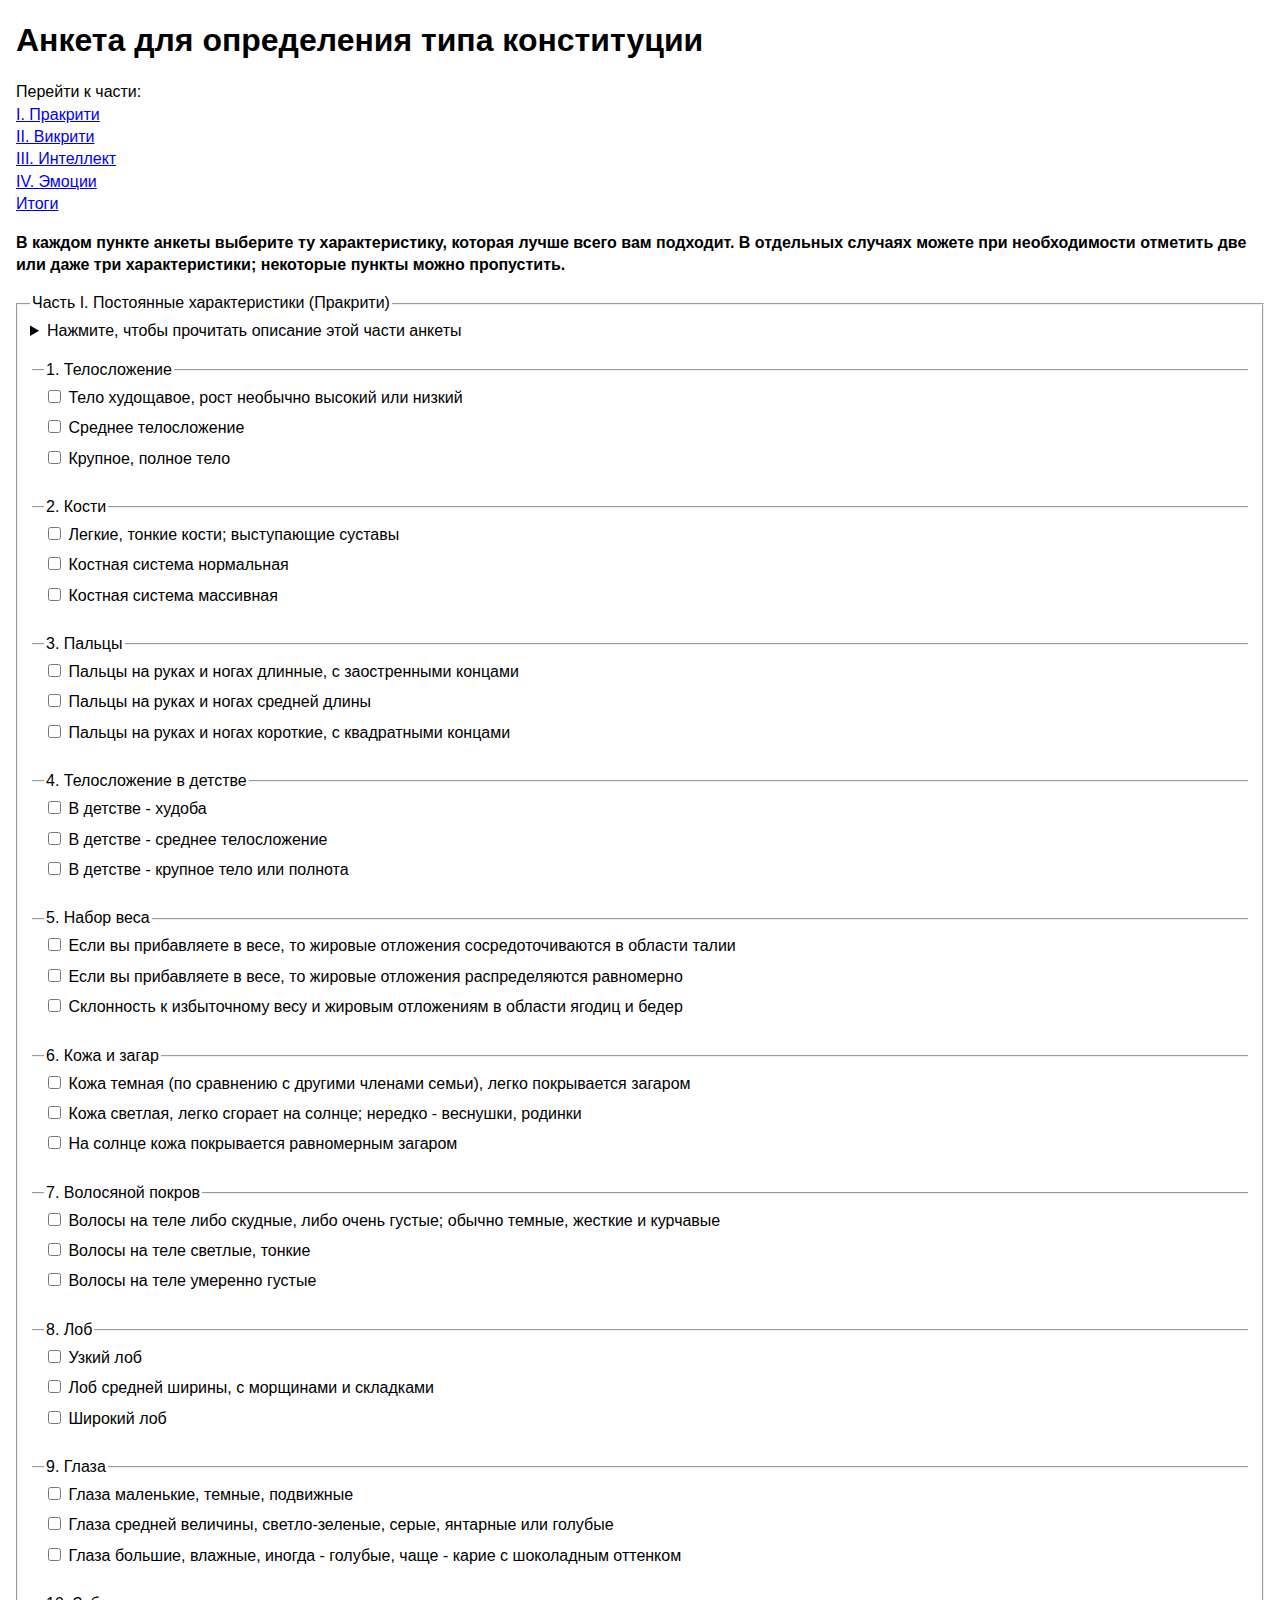
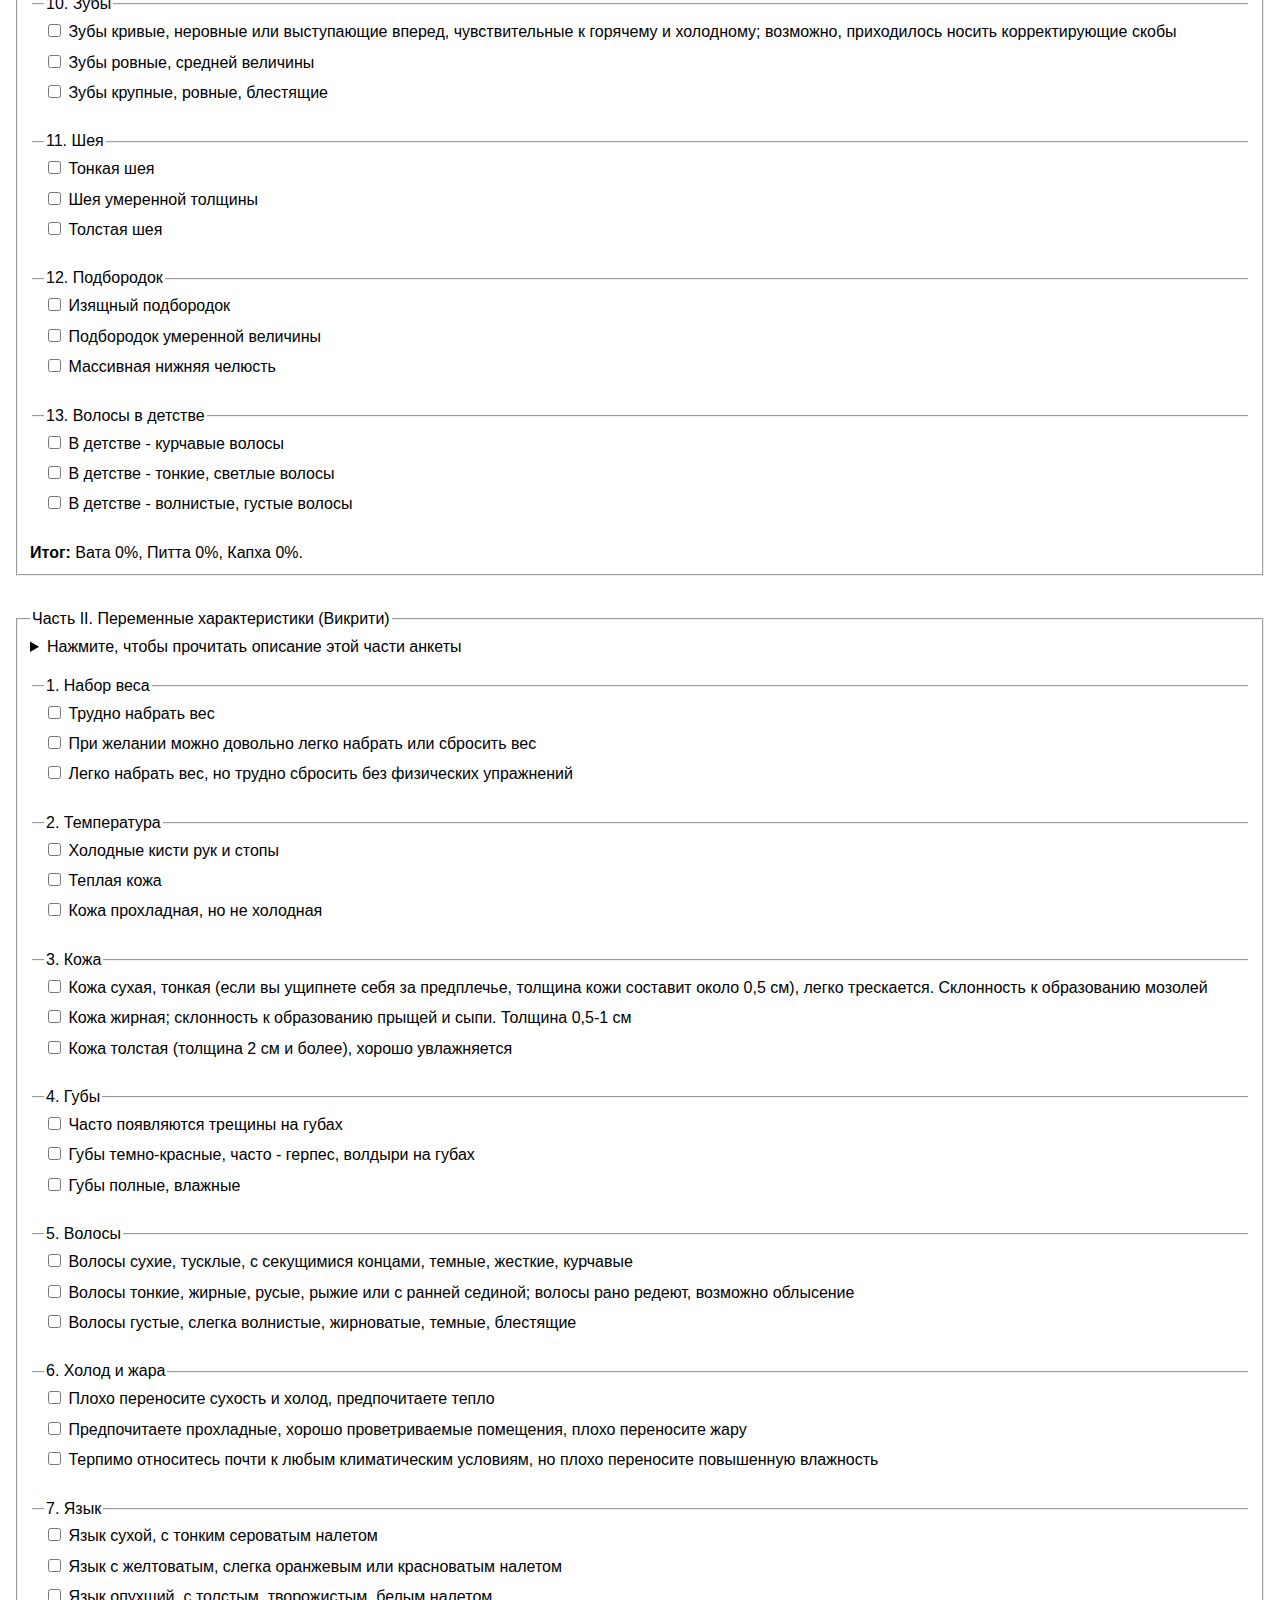
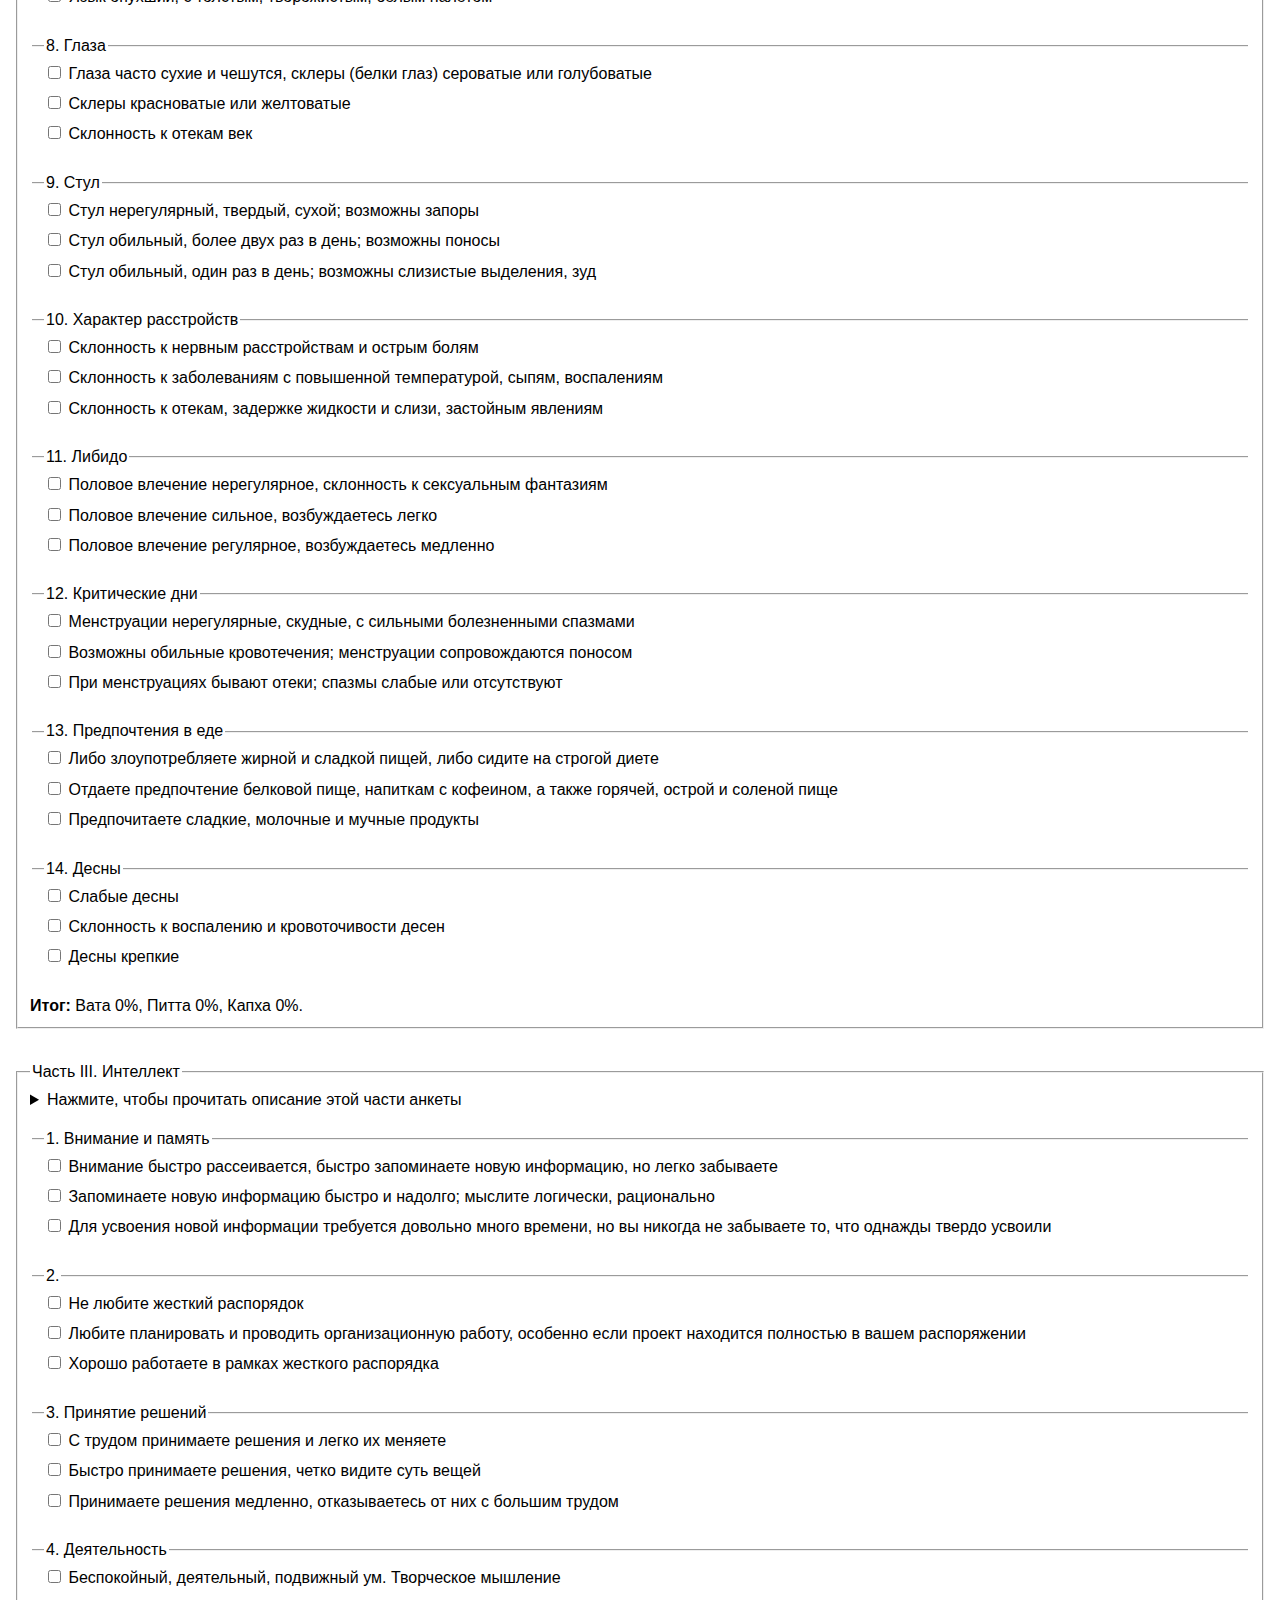
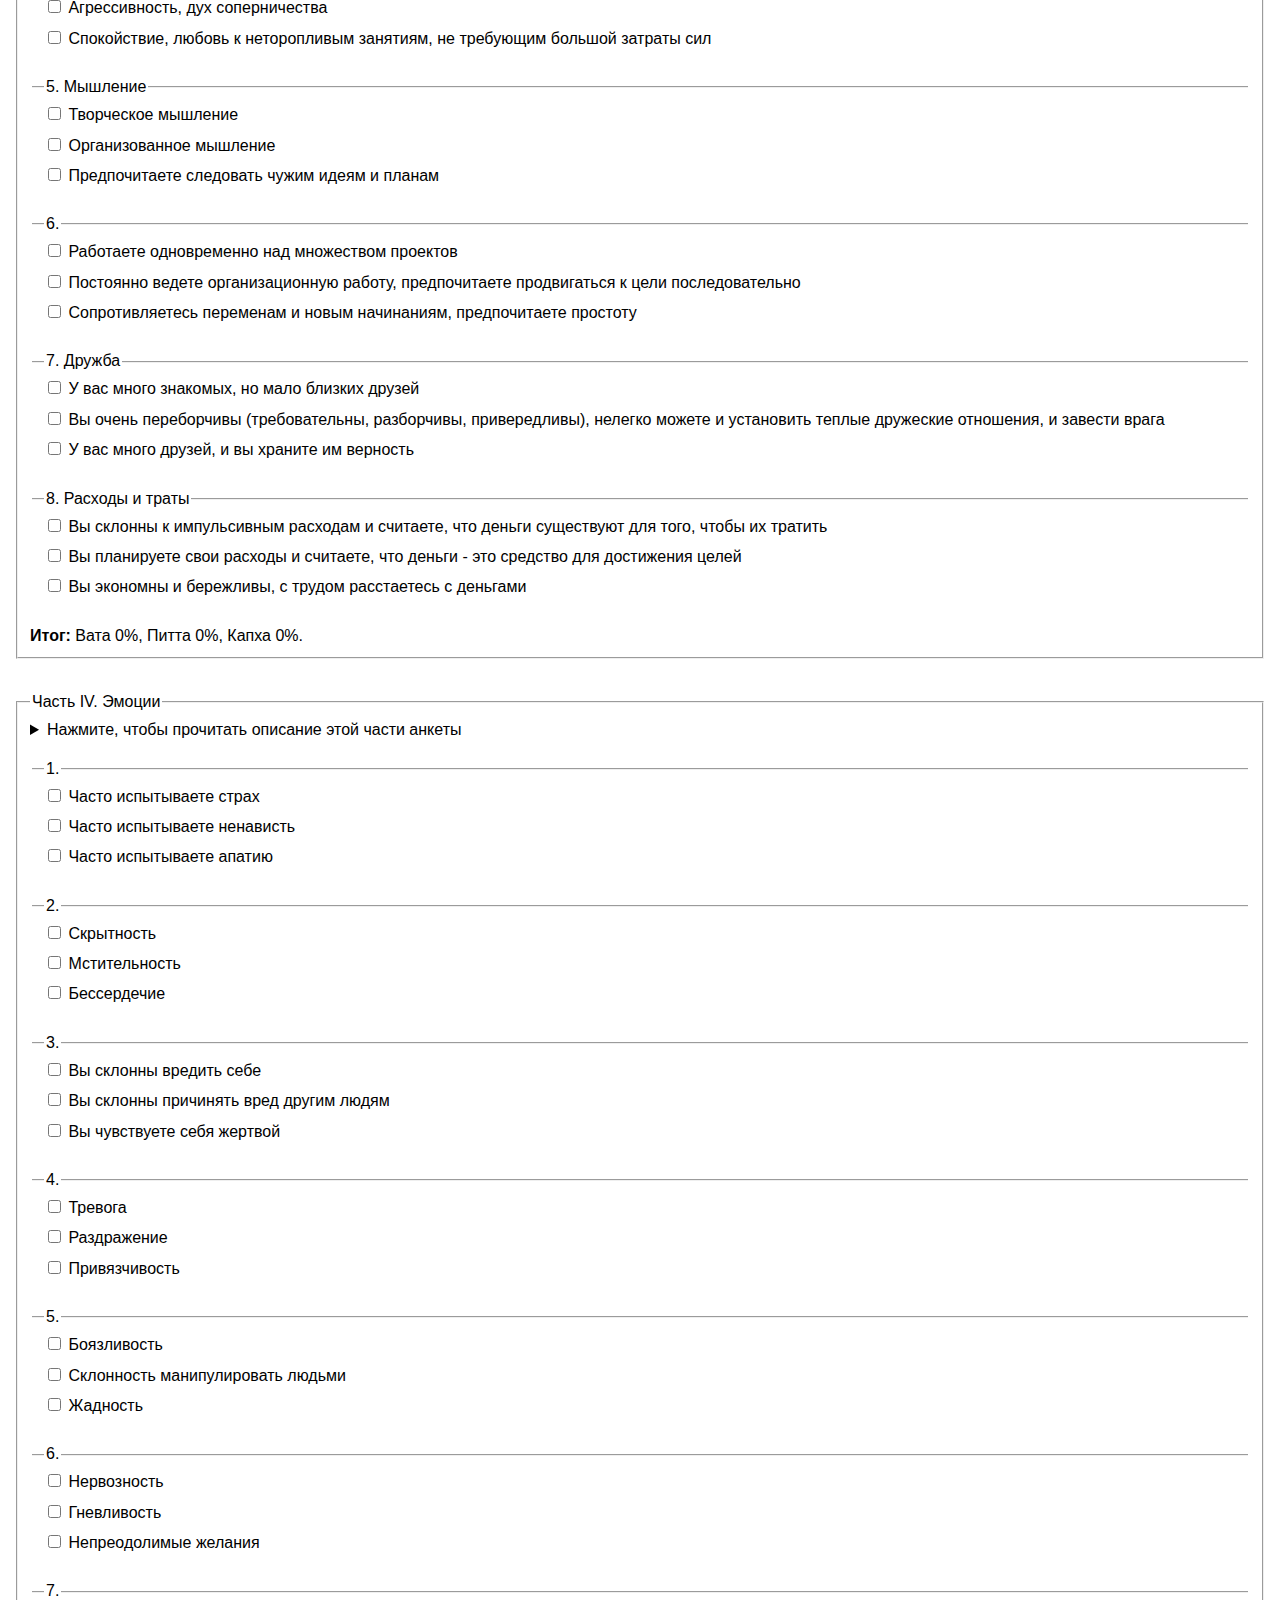
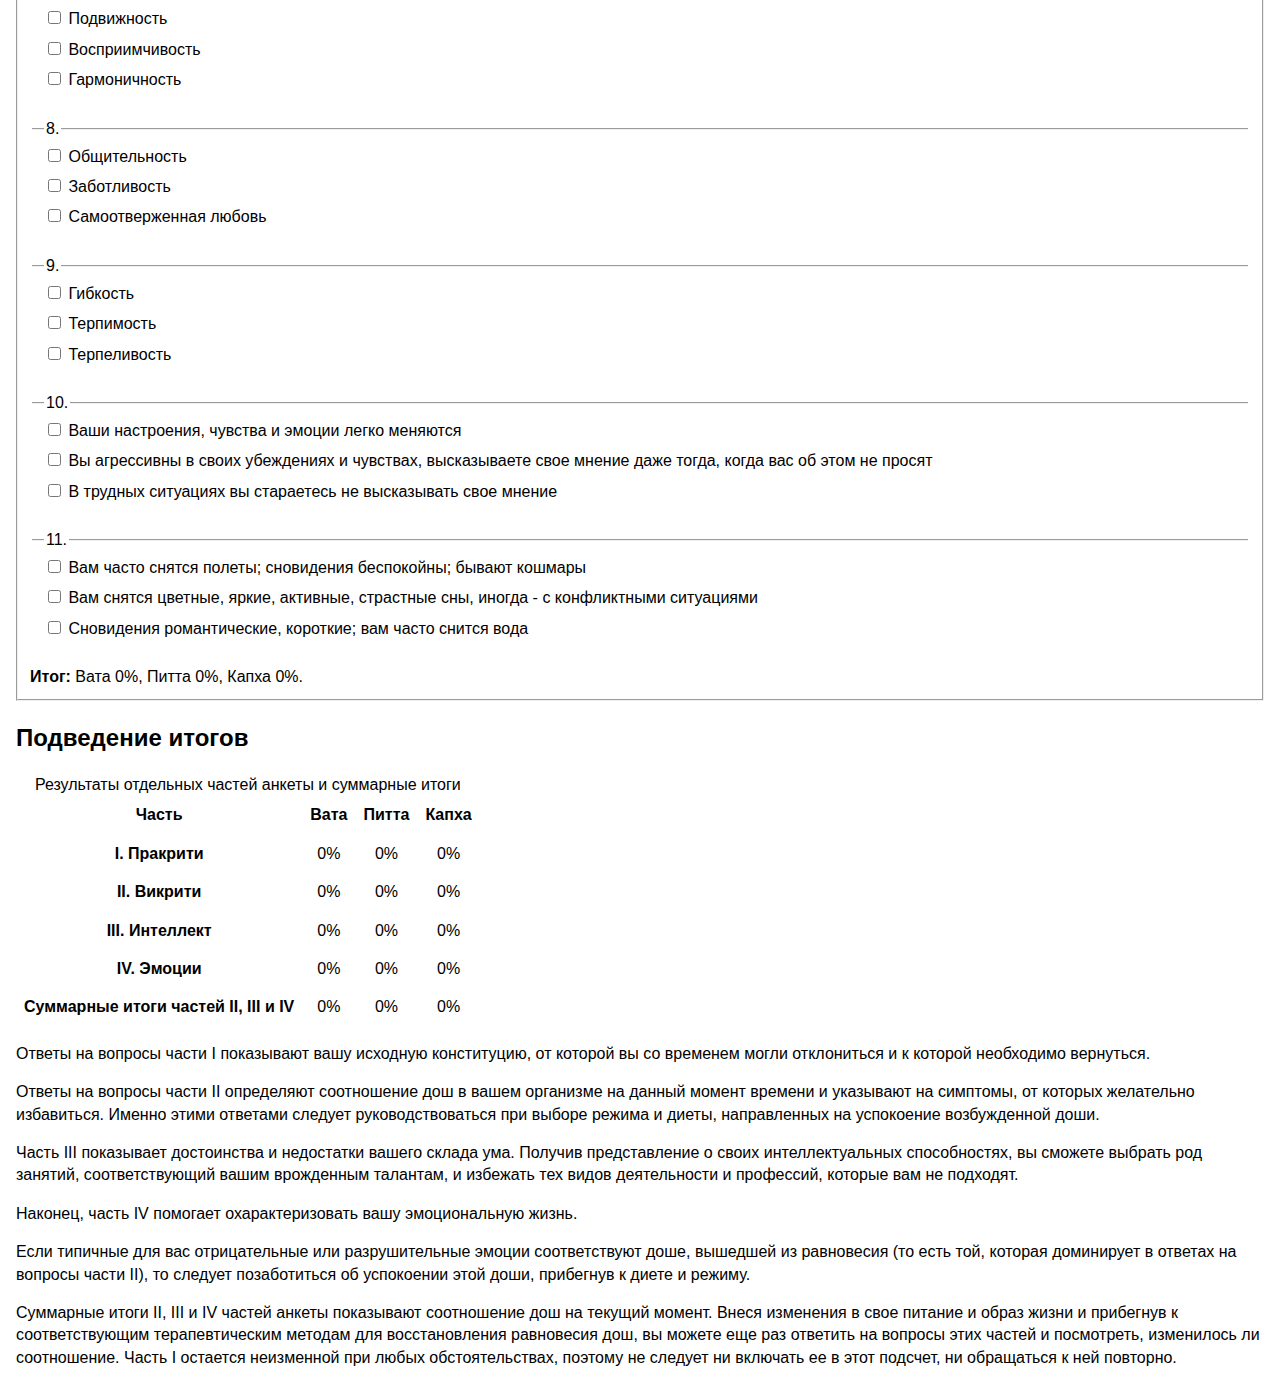
<file: index.html>
<!DOCTYPE html>
<html lang="ru">

<head>
  <meta charset="UTF-8">
  <meta http-equiv="X-UA-Compatible" content="IE=edge">
  <meta name="viewport" content="width=device-width, initial-scale=1.0">
  <title>Анкета для определения типа конституции</title>
  <link rel="stylesheet" href="styles.css?edit=2022-08-18_17-34">
  <script defer src="results-calculator.js?edit=2022-08-18_17-47"></script>
</head>

<body>
  <h1>Анкета для определения типа конституции</h1>
  <nav>
    Перейти к части:
    <ul>
      <li><a href="#prakriti">I. Пракрити</a></li>
      <li><a href="#vikriti">II. Викрити</a></li>
      <li><a href="#intelligence">III. Интеллект</a></li>
      <li><a href="#emotions">IV. Эмоции</a></li>
      <li><a href="#results">Итоги</a></li>
    </ul>
  </nav>
  <p>
    <strong>
      В каждом пункте анкеты выберите ту характеристику, которая лучше всего вам подходит.
      В отдельных случаях можете при необходимости отметить две или даже три характеристики;
      некоторые пункты можно пропустить.
    </strong>
  </p>
  <form action="" method="post">
    <fieldset id="prakriti">
      <legend>Часть I. Постоянные характеристики (Пракрити)</legend>
      <details>
        <summary>Нажмите, чтобы прочитать описание этой части анкеты</summary>
        <p>
          Характеристики, которые включены в эту часть анкеты, описывают ваш врожденный тип
          метаболизма. Это понятие включает в себя и ваше телосложение, и то, как вы
          воспринимаете окружающий мир.
        </p>
        <p>
          Разумеется, под влиянием перемен в образе жизни, питании, климатических условиях и так
          далее тип метаболизма будет меняться, однако эти изменения поставят под угрозу ваше
          здоровье и иммунитет.
        </p>
        <p>
          Ответив на вопросы, вы выясните, к какому именно из десяти типов соотношений дош вы относитесь. Эта
          изначальная пропорция дош — основа вашего здоровья.
        </p>
      </details>
      <ul>
        <li>
          <fieldset>
            <legend>1. Телосложение</legend>
            <ul>
              <li><label><input type="checkbox" name="pr-q1-vata"> Тело худощавое, рост необычно высокий или низкий</label></li>
              <li><label><input type="checkbox" name="pr-q1-pitta"> Среднее телосложение</label></li>
              <li><label><input type="checkbox" name="pr-q1-kapha"> Крупное, полное тело</label></li>
            </ul>
          </fieldset>
        </li>
        <li>
          <fieldset>
            <legend>2. Кости</legend>
            <ul>
              <li><label><input type="checkbox" name="pr-q2-vata"> Легкие, тонкие кости; выступающие суставы</label></li>
              <li><label><input type="checkbox" name="pr-q2-pitta"> Костная система нормальная</label></li>
              <li><label><input type="checkbox" name="pr-q2-kapha"> Костная система массивная</label></li>
            </ul>
          </fieldset>
        </li>
        <li>
          <fieldset>
            <legend>3. Пальцы</legend>
            <ul>
              <li><label><input type="checkbox" name="pr-q3-vata"> Пальцы на руках и ногах длинные, с заостренными концами</label></li>
              <li><label><input type="checkbox" name="pr-q3-pitta"> Пальцы на руках и ногах средней длины</label></li>
              <li><label><input type="checkbox" name="pr-q3-kapha"> Пальцы на руках и ногах короткие, с квадратными
                  концами</label></li>
            </ul>
          </fieldset>
        </li>
        <li>
          <fieldset>
            <legend>4. Телосложение в детстве</legend>
            <ul>
              <li><label><input type="checkbox" name="pr-q4-vata"> В детстве - худоба</label></li>
              <li><label><input type="checkbox" name="pr-q4-pitta"> В детстве - среднее телосложение</label></li>
              <li><label><input type="checkbox" name="pr-q4-kapha"> В детстве - крупное тело или полнота</label></li>
            </ul>
          </fieldset>
        </li>
        <li>
          <fieldset>
            <legend>5. Набор веса</legend>
            <ul>
              <li><label><input type="checkbox" name="pr-q5-vata"> Если вы прибавляете в весе, то жировые отложения
                  сосредоточиваются в области талии</label></li>
              <li><label><input type="checkbox" name="pr-q5-pitta"> Если вы прибавляете в весе, то жировые отложения
                  распределяются равномерно</label></li>
              <li><label><input type="checkbox" name="pr-q5-kapha"> Склонность к избыточному весу и жировым отложениям в
                  области ягодиц и бедер</label></li>
            </ul>
          </fieldset>
        </li>
        <li>
          <fieldset>
            <legend>6. Кожа и загар</legend>
            <ul>
              <li><label><input type="checkbox" name="pr-q6-vata"> Кожа темная (по сравнению с другими членами семьи),
                  легко покрывается загаром</label></li>
              <li><label><input type="checkbox" name="pr-q6-pitta"> Кожа светлая, легко сгорает на солнце; нередко -
                  веснушки, родинки</label></li>
              <li><label><input type="checkbox" name="pr-q6-kapha"> На солнце кожа покрывается равномерным
                  загаром</label></li>
            </ul>
          </fieldset>
        </li>
        <li>
          <fieldset>
            <legend>7. Волосяной покров</legend>
            <ul>
              <li><label><input type="checkbox" name="pr-q7-vata"> Волосы на теле либо скудные, либо очень густые;
                  обычно темные, жесткие и курчавые</label></li>
              <li><label><input type="checkbox" name="pr-q7-pitta"> Волосы на теле светлые, тонкие</label></li>
              <li><label><input type="checkbox" name="pr-q7-kapha"> Волосы на теле умеренно густые</label></li>
            </ul>
          </fieldset>
        </li>
        <li>
          <fieldset>
            <legend>8. Лоб</legend>
            <ul>
              <li><label><input type="checkbox" name="pr-q8-vata"> Узкий лоб</label></li>
              <li><label><input type="checkbox" name="pr-q8-pitta"> Лоб средней ширины, с морщинами и складками</label></li>
              <li><label><input type="checkbox" name="pr-q8-kapha"> Широкий лоб</label></li>
            </ul>
          </fieldset>
        </li>
        <li>
          <fieldset>
            <legend>9. Глаза</legend>
            <ul>
              <li><label><input type="checkbox" name="pr-q9-vata"> Глаза маленькие, темные, подвижные</label></li>
              <li><label><input type="checkbox" name="pr-q9-pitta"> Глаза средней величины, светло-зеленые, серые,
                  янтарные или голубые</label></li>
              <li><label><input type="checkbox" name="pr-q9-kapha"> Глаза большие, влажные, иногда - голубые, чаще -
                  карие с шоколадным оттенком</label></li>
            </ul>
          </fieldset>
        </li>
        <li>
          <fieldset>
            <legend>10. Зубы</legend>
            <ul>
              <li><label><input type="checkbox" name="pr-q10-vata"> Зубы кривые, неровные или выступающие вперед,
                  чувствительные к горячему и холодному;
                  возможно, приходилось носить корректирующие скобы</label></li>
              <li><label><input type="checkbox" name="pr-q10-pitta"> Зубы ровные, средней величины</label></li>
              <li><label><input type="checkbox" name="pr-q10-kapha"> Зубы крупные, ровные, блестящие</label></li>
            </ul>
          </fieldset>
        </li>
        <li>
          <fieldset>
            <legend>11. Шея</legend>
            <ul>
              <li><label><input type="checkbox" name="pr-q11-vata"> Тонкая шея</label></li>
              <li><label><input type="checkbox" name="pr-q11-pitta"> Шея умеренной толщины</label></li>
              <li><label><input type="checkbox" name="pr-q11-kapha"> Толстая шея</label></li>
            </ul>
          </fieldset>
        </li>
        <li>
          <fieldset>
            <legend>12. Подбородок</legend>
            <ul>
              <li><label><input type="checkbox" name="pr-q12-vata"> Изящный подбородок</label></li>
              <li><label><input type="checkbox" name="pr-q12-pitta"> Подбородок умеренной величины</label></li>
              <li><label><input type="checkbox" name="pr-q12-kapha"> Массивная нижняя челюсть</label></li>
            </ul>
          </fieldset>
        </li>
        <li>
          <fieldset>
            <legend>13. Волосы в детстве</legend>
            <ul>
              <li><label><input type="checkbox" name="pr-q13-vata"> В детстве - курчавые волосы</label></li>
              <li><label><input type="checkbox" name="pr-q13-pitta"> В детстве - тонкие, светлые волосы</label></li>
              <li><label><input type="checkbox" name="pr-q13-kapha"> В детстве - волнистые, густые волосы</label></li>
            </ul>
          </fieldset>
        </li>
      </ul>
      <output><strong>Итог:</strong> Вата 0%, Питта 0%, Капха 0%.</output>
    </fieldset>

    <fieldset id="vikriti">
      <legend>Часть II. Переменные характеристики (Викрити)</legend>
      <details>
        <summary>Нажмите, чтобы прочитать описание этой части анкеты</summary>
        <p>
          Характеристики, включенные в эту часть анкеты, описывают соотношение дош в вашем организме на настоящий момент.
          Ответьте на вопросы и сопоставьте результаты со своей изначальной пропорцией дош, которую вы определили с
          помощью части I.
        </p>
        <p>
          Проверьте, не отклонилась ли ваша конституция от этих исходных показателей. Многие признаки,
          перечисленные в пунктах части II, представляют собой симптомы дисбаланса, и от них желательно избавиться.
        </p>
        <p>
          К примеру, если от рождения у вас преобладает Вата, но ответы на вопросы части II свидетельствуют о сдвиге
          равновесия в сторону Капхи (прибавление в весе, задержка жидкости, тяга к сладкому и т.п.), это указывает на
          дисбаланс Капхи, который необходимо устранить.
        </p>
      </details>

      <ul>
        <li>
          <fieldset>
            <legend>1. Набор веса</legend>
            <ul>
              <li><label><input type="checkbox" name="vik-q1-vata"> Трудно набрать вес</label></li>
              <li><label><input type="checkbox" name="vik-q1-pitta"> При желании можно довольно легко набрать или
                  сбросить вес</label></li>
              <li><label><input type="checkbox" name="vik-q1-kapha"> Легко набрать вес, но трудно сбросить без
                  физических упражнений</label></li>
            </ul>
          </fieldset>
        </li>
        <li>
          <fieldset>
            <legend>2. Температура</legend>
            <ul>
              <li><label><input type="checkbox" name="vik-q2-vata"> Холодные кисти рук и стопы</label></li>
              <li><label><input type="checkbox" name="vik-q2-pitta"> Теплая кожа</label></li>
              <li><label><input type="checkbox" name="vik-q2-kapha"> Кожа прохладная, но не холодная</label></li>
            </ul>
          </fieldset>
        </li>
        <li>
          <fieldset>
            <legend>3. Кожа</legend>
            <ul>
              <li><label><input type="checkbox" name="vik-q3-vata"> Кожа сухая, тонкая (если вы ущипнете себя за
                  предплечье, толщина кожи составит около 0,5 см),
                  легко трескается. Склонность к образованию мозолей</label></li>
              <li><label><input type="checkbox" name="vik-q3-pitta"> Кожа жирная; склонность к образованию прыщей и
                  сыпи. Толщина 0,5-1 см</label></li>
              <li><label><input type="checkbox" name="vik-q3-kapha"> Кожа толстая (толщина 2 см и более), хорошо
                  увлажняется</label></li>
            </ul>
          </fieldset>
        </li>
        <li>
          <fieldset>
            <legend>4. Губы</legend>
            <ul>
              <li><label><input type="checkbox" name="vik-q4-vata"> Часто появляются трещины на губах</label></li>
              <li><label><input type="checkbox" name="vik-q4-pitta"> Губы темно-красные, часто - герпес, волдыри на губах</label></li>
              <li><label><input type="checkbox" name="vik-q4-kapha"> Губы полные, влажные</label></li>
            </ul>
          </fieldset>
        </li>
        <li>
          <fieldset>
            <legend>5. Волосы</legend>
            <ul>
              <li><label><input type="checkbox" name="vik-q5-vata"> Волосы сухие, тусклые, с секущимися концами, темные,
                  жесткие, курчавые</label></li>
              <li><label><input type="checkbox" name="vik-q5-pitta"> Волосы тонкие, жирные, русые, рыжие или с ранней
                  сединой; волосы рано редеют, возможно облысение</label></li>
              <li><label><input type="checkbox" name="vik-q5-kapha"> Волосы густые, слегка волнистые, жирноватые,
                  темные, блестящие</label></li>
            </ul>
          </fieldset>
        </li>
        <li>
          <fieldset>
            <legend>6. Холод и жара</legend>
            <ul>
              <li><label><input type="checkbox" name="vik-q6-vata"> Плохо переносите сухость и холод, предпочитаете
                  тепло</label></li>
              <li><label><input type="checkbox" name="vik-q6-pitta"> Предпочитаете прохладные, хорошо проветриваемые
                  помещения, плохо переносите жару</label></li>
              <li><label><input type="checkbox" name="vik-q6-kapha"> Терпимо относитесь почти к любым климатическим
                  условиям, но плохо переносите повышенную влажность</label></li>
            </ul>
          </fieldset>
        </li>
        <li>
          <fieldset>
            <legend>7. Язык</legend>
            <ul>
              <li><label><input type="checkbox" name="vik-q7-vata"> Язык сухой, с тонким сероватым налетом</label></li>
              <li><label><input type="checkbox" name="vik-q7-pitta"> Язык с желтоватым, слегка оранжевым или красноватым
                  налетом</label></li>
              <li><label><input type="checkbox" name="vik-q7-kapha"> Язык опухший, с толстым, творожистым, белым
                  налетом</label></li>
            </ul>
          </fieldset>
        </li>
        <li>
          <fieldset>
            <legend>8. Глаза</legend>
            <ul>
              <li><label><input type="checkbox" name="vik-q8-vata"> Глаза часто сухие и чешутся, склеры (белки глаз)
                  сероватые или голубоватые</label></li>
              <li><label><input type="checkbox" name="vik-q8-pitta"> Склеры красноватые или желтоватые</label></li>
              <li><label><input type="checkbox" name="vik-q8-kapha"> Склонность к отекам век</label></li>
            </ul>
          </fieldset>
        </li>
        <li>
          <fieldset>
            <legend>9. Стул</legend>
            <ul>
              <li><label><input type="checkbox" name="vik-q9-vata"> Стул нерегулярный, твердый, сухой; возможны
                  запоры</label></li>
              <li><label><input type="checkbox" name="vik-q9-pitta"> Стул обильный, более двух раз в день; возможны
                  поносы</label></li>
              <li><label><input type="checkbox" name="vik-q9-kapha"> Стул обильный, один раз в день; возможны слизистые
                  выделения, зуд</label></li>
            </ul>
          </fieldset>
        </li>
        <li>
          <fieldset>
            <legend>10. Характер расстройств</legend>
            <ul>
              <li><label><input type="checkbox" name="vik-q10-vata"> Склонность к нервным расстройствам и острым
                  болям</label></li>
              <li><label><input type="checkbox" name="vik-q10-pitta"> Склонность к заболеваниям с повышенной
                  температурой, сыпям, воспалениям</label></li>
              <li><label><input type="checkbox" name="vik-q10-kapha"> Склонность к отекам, задержке жидкости и слизи,
                  застойным явлениям</label></li>
            </ul>
          </fieldset>
        </li>
        <li>
          <fieldset>
            <legend>11. Либидо</legend>
            <ul>
              <li><label><input type="checkbox" name="vik-q11-vata"> Половое влечение нерегулярное, склонность к
                  сексуальным фантазиям</label></li>
              <li><label><input type="checkbox" name="vik-q11-pitta"> Половое влечение сильное, возбуждаетесь
                  легко</label></li>
              <li><label><input type="checkbox" name="vik-q11-kapha"> Половое влечение регулярное, возбуждаетесь
                  медленно</label></li>
            </ul>
          </fieldset>
        </li>
        <li>
          <fieldset>
            <legend>12. Критические дни</legend>
            <ul>
              <li><label><input type="checkbox" name="vik-q12-vata"> Менструации нерегулярные, скудные, с сильными
                  болезненными спазмами</label></li>
              <li><label><input type="checkbox" name="vik-q12-pitta"> Возможны обильные кровотечения; менструации
                  сопровождаются поносом</label></li>
              <li><label><input type="checkbox" name="vik-q12-kapha"> При менструациях бывают отеки; спазмы слабые или
                  отсутствуют</label></li>
            </ul>
          </fieldset>
        </li>
        <li>
          <fieldset>
            <legend>13. Предпочтения в еде</legend>
            <ul>
              <li><label><input type="checkbox" name="vik-q13-vata"> Либо злоупотребляете жирной и сладкой пищей, либо
                  сидите на строгой диете</label></li>
              <li><label><input type="checkbox" name="vik-q13-pitta"> Отдаете предпочтение белковой пище, напиткам с
                  кофеином, а также горячей, острой и соленой пище</label></li>
              <li><label><input type="checkbox" name="vik-q13-kapha"> Предпочитаете сладкие, молочные и мучные
                  продукты</label></li>
            </ul>
          </fieldset>
        </li>
        <li>
          <fieldset>
            <legend>14. Десны</legend>
            <ul>
              <li><label><input type="checkbox" name="vik-q14-vata"> Слабые десны</label></li>
              <li><label><input type="checkbox" name="vik-q14-pitta"> Склонность к воспалению и кровоточивости десен</label></li>
              <li><label><input type="checkbox" name="vik-q14-kapha"> Десны крепкие</label></li>
            </ul>
          </fieldset>
        </li>
      </ul>
      <output><strong>Итог:</strong> Вата 0%, Питта 0%, Капха 0%.</output>
    </fieldset>

    <fieldset id="intelligence">
      <legend>Часть III. Интеллект</legend>
      <details>
        <summary>Нажмите, чтобы прочитать описание этой части анкеты</summary>
        <p>В интеллектуальном плане каждому типу метаболизма присущи свои сильные и слабые стороны. Люди Вата-типа
          мыслят творчески, но слишком часто меняют убеждения. У представителей Питта-типа хорошая память и
          организаторские способности, но в своем стремлении к цели они нередко принимают поспешные решения и склонны
          оказывать давление на других людей. Обладатели доминирующей Капхи легко удерживаются в рамках рабочего
          распорядка и вдумчиво выполняют указания начальства, но самостоятельные решения они принимают с трудом, и
          подчас им недостает творческих способностей.</p>
        <p>Определив свой тип мышления, вы сможете в дальнейшем избежать многих неудобств. К примеру, если в
          интеллектуальном плане вы принадлежите к Вата-типу, то при выборе профессии или места работы вам желательно
          отдать предпочтение какому-либо творческому занятию, а не работе, связанной с управлением людьми или с
          монотонным распорядком.</p>
      </details>
      <ul>
        <li>
          <fieldset>
            <legend>1. Внимание и память</legend>
            <ul>
              <li><label><input type="checkbox" name="int-q1-vata"> Внимание быстро рассеивается, быстро запоминаете
                  новую информацию, но легко забываете</label></li>
              <li><label><input type="checkbox" name="int-q1-pitta"> Запоминаете новую информацию быстро и надолго;
                  мыслите логически, рационально</label></li>
              <li><label><input type="checkbox" name="int-q1-kapha"> Для усвоения новой информации требуется довольно
                  много времени, но вы никогда не забываете то, что однажды твердо усвоили</label></li>
            </ul>
          </fieldset>
        </li>
        <li>
          <fieldset>
            <legend>2. </legend>
            <ul>
              <li><label><input type="checkbox" name="int-q2-vata"> Не любите жесткий распорядок</label></li>
              <li><label><input type="checkbox" name="int-q2-pitta"> Любите планировать и проводить организационную
                  работу, особенно если проект находится полностью в вашем распоряжении</label></li>
              <li><label><input type="checkbox" name="int-q2-kapha"> Хорошо работаете в рамках жесткого
                  распорядка</label></li>
            </ul>
          </fieldset>
        </li>
        <li>
          <fieldset>
            <legend>3. Принятие решений</legend>
            <ul>
              <li><label><input type="checkbox" name="int-q3-vata"> С трудом принимаете решения и легко их
                  меняете</label></li>
              <li><label><input type="checkbox" name="int-q3-pitta"> Быстро принимаете решения, четко видите суть
                  вещей</label></li>
              <li><label><input type="checkbox" name="int-q3-kapha"> Принимаете решения медленно, отказываетесь от них с
                  большим трудом</label></li>
            </ul>
          </fieldset>
        </li>
        <li>
          <fieldset>
            <legend>4. Деятельность</legend>
            <ul>
              <li><label><input type="checkbox" name="int-q4-vata"> Беспокойный, деятельный, подвижный ум. Творческое
                  мышление</label></li>
              <li><label><input type="checkbox" name="int-q4-pitta"> Агрессивность, дух соперничества</label></li>
              <li><label><input type="checkbox" name="int-q4-kapha"> Спокойствие, любовь к неторопливым занятиям, не
                  требующим большой затраты сил</label></li>
            </ul>
          </fieldset>
        </li>
        <li>
          <fieldset>
            <legend>5. Мышление</legend>
            <ul>
              <li><label><input type="checkbox" name="int-q5-vata"> Творческое мышление</label></li>
              <li><label><input type="checkbox" name="int-q5-pitta"> Организованное мышление</label></li>
              <li><label><input type="checkbox" name="int-q5-kapha"> Предпочитаете следовать чужим идеям и планам</label></li>
            </ul>
          </fieldset>
        </li>
        <li>
          <fieldset>
            <legend>6. </legend>
            <ul>
              <li><label><input type="checkbox" name="int-q6-vata"> Работаете одновременно над множеством
                  проектов</label></li>
              <li><label><input type="checkbox" name="int-q6-pitta"> Постоянно ведете организационную работу,
                  предпочитаете продвигаться к цели последовательно</label></li>
              <li><label><input type="checkbox" name="int-q6-kapha"> Сопротивляетесь переменам и новым начинаниям,
                  предпочитаете простоту</label></li>
            </ul>
          </fieldset>
        </li>
        <li>
          <fieldset>
            <legend>7. Дружба</legend>
            <ul>
              <li><label><input type="checkbox" name="int-q7-vata"> У вас много знакомых, но мало близких друзей</label></li>
              <li><label><input type="checkbox" name="int-q7-pitta"> Вы очень переборчивы (требовательны, разборчивы,
                  привередливы), нелегко можете и установить теплые дружеские отношения, и завести врага</label></li>
              <li><label><input type="checkbox" name="int-q7-kapha"> У вас много друзей, и вы храните им
                  верность</label></li>
            </ul>
          </fieldset>
        </li>
        <li>
          <fieldset>
            <legend>8. Расходы и траты</legend>
            <ul>
              <li><label><input type="checkbox" name="int-q8-vata"> Вы склонны к импульсивным расходам и считаете, что
                  деньги существуют для того, чтобы их тратить</label></li>
              <li><label><input type="checkbox" name="int-q8-pitta"> Вы планируете свои расходы и считаете, что деньги -
                  это средство для достижения целей</label></li>
              <li><label><input type="checkbox" name="int-q8-kapha"> Вы экономны и бережливы, с трудом расстаетесь с
                  деньгами</label></li>
            </ul>
          </fieldset>
        </li>
      </ul>
      <output><strong>Итог:</strong> Вата 0%, Питта 0%, Капха 0%.</output>
    </fieldset>

    <fieldset id="emotions">
      <legend>Часть IV. Эмоции</legend>
      <details>
        <summary>Нажмите, чтобы прочитать описание этой части анкеты</summary>
        <p>
          В эмоциональных характеристиках каждого типа имеются как положительные, так и отрицательные черты. Люди
          Вата-типа легко поддаются тревоге и страху, но зато они незлопамятны и не могут долго лелеять обиды. Люди
          Питта-типа вспыльчивы, но умеют преобразовать свой гнев в боевой дух, необходимый для победы над соперником
          или для преодоления препятствий. Чувствительность Капхи не позволяет легко прощать обиды, но она же делает
          представителей этого типа верными и романтичными.
        </p>
        <p>
          Ответив на вопросы этой части анкеты, установите, к какому типу вы относитесь в эмоциональном плане и какие
          стороны этого типа в вас проявляются ярче — положительные или отрицательные. Соответствуют ли ваши эмоции
          врожденной конституции (часть I), или у вас проявляются эмоциональные черты, не связанные с вашей доминирующей
          дошей (часть II)? О том, что это означает, вы узнаете из раздела «Подведение итогов», завершающего анкету.
        </p>
      </details>
      <ul>
        <li>
          <fieldset>
            <legend>1. </legend>
            <ul>
              <li><label><input type="checkbox" name="em-q1-vata"> Часто испытываете страх</label></li>
              <li><label><input type="checkbox" name="em-q1-pitta"> Часто испытываете ненависть</label></li>
              <li><label><input type="checkbox" name="em-q1-kapha"> Часто испытываете апатию</label></li>
            </ul>
          </fieldset>
        </li>
        <li>
          <fieldset>
            <legend>2. </legend>
            <ul>
              <li><label><input type="checkbox" name="em-q2-vata"> Скрытность</label></li>
              <li><label><input type="checkbox" name="em-q2-pitta"> Мстительность</label></li>
              <li><label><input type="checkbox" name="em-q2-kapha"> Бессердечие</label></li>
            </ul>
          </fieldset>
        </li>
        <li>
          <fieldset>
            <legend>3. </legend>
            <ul>
              <li><label><input type="checkbox" name="em-q3-vata"> Вы склонны вредить себе</label></li>
              <li><label><input type="checkbox" name="em-q3-pitta"> Вы склонны причинять вред другим людям</label></li>
              <li><label><input type="checkbox" name="em-q3-kapha"> Вы чувствуете себя жертвой</label></li>
            </ul>
          </fieldset>
        </li>
        <li>
          <fieldset>
            <legend>4. </legend>
            <ul>
              <li><label><input type="checkbox" name="em-q4-vata"> Тревога</label></li>
              <li><label><input type="checkbox" name="em-q4-pitta"> Раздражение</label></li>
              <li><label><input type="checkbox" name="em-q4-kapha"> Привязчивость</label></li>
            </ul>
          </fieldset>
        </li>
        <li>
          <fieldset>
            <legend>5. </legend>
            <ul>
              <li><label><input type="checkbox" name="em-q5-vata"> Боязливость</label></li>
              <li><label><input type="checkbox" name="em-q5-pitta"> Склонность манипулировать людьми</label></li>
              <li><label><input type="checkbox" name="em-q5-kapha"> Жадность</label></li>
            </ul>
          </fieldset>
        </li>
        <li>
          <fieldset>
            <legend>6. </legend>
            <ul>
              <li><label><input type="checkbox" name="em-q6-vata"> Нервозность</label></li>
              <li><label><input type="checkbox" name="em-q6-pitta"> Гневливость</label></li>
              <li><label><input type="checkbox" name="em-q6-kapha"> Непреодолимые желания</label></li>
            </ul>
          </fieldset>
        </li>
        <li>
          <fieldset>
            <legend>7. </legend>
            <ul>
              <li><label><input type="checkbox" name="em-q7-vata"> Подвижность</label></li>
              <li><label><input type="checkbox" name="em-q7-pitta"> Восприимчивость</label></li>
              <li><label><input type="checkbox" name="em-q7-kapha"> Гармоничность</label></li>
            </ul>
          </fieldset>
        </li>
        <li>
          <fieldset>
            <legend>8. </legend>
            <ul>
              <li><label><input type="checkbox" name="em-q8-vata"> Общительность</label></li>
              <li><label><input type="checkbox" name="em-q8-pitta"> Заботливость</label></li>
              <li><label><input type="checkbox" name="em-q8-kapha"> Самоотверженная любовь</label></li>
            </ul>
          </fieldset>
        </li>
        <li>
          <fieldset>
            <legend>9. </legend>
            <ul>
              <li><label><input type="checkbox" name="em-q9-vata"> Гибкость</label></li>
              <li><label><input type="checkbox" name="em-q9-pitta"> Терпимость</label></li>
              <li><label><input type="checkbox" name="em-q9-kapha"> Терпеливость</label></li>
            </ul>
          </fieldset>
        </li>
        <li>
          <fieldset>
            <legend>10. </legend>
            <ul>
              <li><label><input type="checkbox" name="em-q10-vata"> Ваши настроения, чувства и эмоции легко меняются</label></li>
              <li><label><input type="checkbox" name="em-q10-pitta"> Вы агрессивны в своих убеждениях и чувствах, высказываете свое
                  мнение даже тогда, когда вас об этом не просят</label></li>
              <li><label><input type="checkbox" name="em-q10-kapha"> В трудных ситуациях вы стараетесь не высказывать свое
                  мнение</label></li>
            </ul>
          </fieldset>
        </li>
        <li>
          <fieldset>
            <legend>11. </legend>
            <ul>
              <li><label><input type="checkbox" name="em-q11-vata"> Вам часто снятся полеты; сновидения беспокойны; бывают
                  кошмары</label></li>
              <li><label><input type="checkbox" name="em-q11-pitta"> Вам снятся цветные, яркие, активные, страстные сны, иногда - с
                  конфликтными ситуациями</label></li>
              <li><label><input type="checkbox" name="em-q11-kapha"> Сновидения романтические, короткие; вам часто снится вода</label>
              </li>
            </ul>
          </fieldset>
        </li>
      </ul>
      <output><strong>Итог:</strong> Вата 0%, Питта 0%, Капха 0%.</output>
      <!-- <div class="reset-section"><button type="button">Сбросить галочки этой части анкеты (пройти заново)</button></div> -->
    </fieldset>
  </form>

  <h2 id="results">Подведение итогов</h2>
  <table>
    <caption>Результаты отдельных частей анкеты и суммарные итоги</caption>
    <thead>
      <tr>
        <th scope="col">Часть</th>
        <th scope="col">Вата</th>
        <th scope="col">Питта</th>
        <th scope="col">Капха</th>
      </tr>
    </thead>
    <tbody>
      <tr id="prakriti-results">
        <th scope="row">I. Пракрити</th>
        <td>0%</td>
        <td>0%</td>
        <td>0%</td>
      </tr>
      <tr id="vikriti-results">
        <th scope="row">II. Викрити</th>
        <td>0%</td>
        <td>0%</td>
        <td>0%</td>
      </tr>
      <tr id="intelligence-results">
        <th scope="row">III. Интеллект</th>
        <td>0%</td>
        <td>0%</td>
        <td>0%</td>
      </tr>
      <tr id="emotions-results">
        <th scope="row">IV. Эмоции</th>
        <td>0%</td>
        <td>0%</td>
        <td>0%</td>
      </tr>
      <tr id="summary-totals">
        <th scope="row">Суммарные итоги частей II, III и IV</th>
        <td>0%</td>
        <td>0%</td>
        <td>0%</td>
      </tr>
    </tbody>
  </table>

  <p>
    Ответы на вопросы части I показывают вашу исходную конституцию, от которой вы со временем могли отклониться и к которой
    необходимо вернуться.
  </p>
  <p>
    Ответы на вопросы части II определяют соотношение дош в вашем организме на данный момент времени и
    указывают на симптомы, от которых желательно избавиться. Именно этими ответами следует руководствоваться при выборе
    режима и диеты, направленных на успокоение возбужденной доши.
  </p>
  <p>
    Часть III показывает достоинства и недостатки вашего
    склада ума. Получив представление о своих интеллектуальных способностях, вы сможете выбрать род занятий, соответствующий
    вашим врожденным талантам, и избежать тех видов деятельности и профессий, которые вам не подходят.
  </p>
  <p>Наконец, часть IV помогает охарактеризовать вашу эмоциональную жизнь.</p>
  <p>
    Если типичные для вас отрицательные или разрушительные эмоции
    соответствуют доше, вышедшей из равновесия (то есть той, которая доминирует в ответах на вопросы части II), то следует
    позаботиться об успокоении этой доши, прибегнув к диете и режиму.
  </p>
  <p>
    Суммарные итоги II, III и IV частей анкеты показывают соотношение дош на текущий момент. Внеся изменения в свое питание и
    образ жизни и прибегнув к соответствующим терапевтическим методам для восстановления равновесия дош, вы можете еще раз
    ответить на вопросы этих частей и посмотреть, изменилось ли соотношение. Часть I остается неизменной при любых
    обстоятельствах, поэтому не следует ни включать ее в этот подсчет, ни обращаться к ней повторно.
  </p>

</body>

</html>
</file>
<file: styles.css>
body {
    font-family: sans-serif;
    line-height: 1.4;
    margin: 1rem;
}

h1 {
    line-height: 1.2;
}

ul {
    margin: 0;
    padding: 0;
    list-style-type: none;
}

form > fieldset {
    margin-inline: 0;
}

form > fieldset + fieldset {
    margin-block-start: 2rem;
}

form > fieldset > ul > li {
    margin-top: 1rem;
}

fieldset fieldset {
    border-inline: none;
    border-block-end: none;
}

fieldset fieldset li + li {
    margin-top: 0.5rem;
}

output {
    display: inline-block;
    margin-block-start: 1rem;
}

.reset-section {
    margin-block-start: 1rem;
}

.reset-section button {
    font: inherit;
    padding: 0.5rem;
}

table {
    border-collapse: collapse;
}

th, td {
    padding: 0.5rem;
}

tbody td {
    text-align: center;
}
</file>
